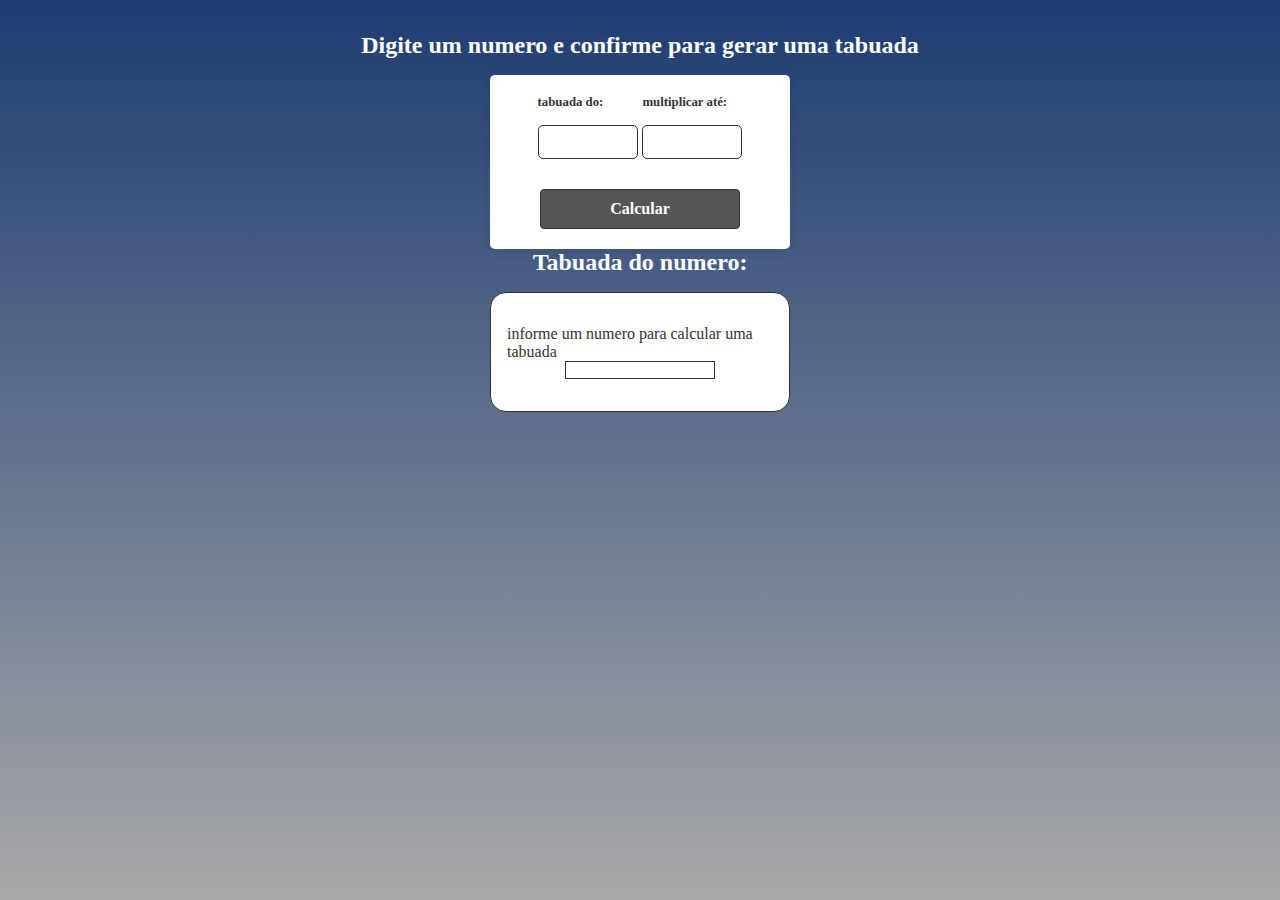
<file: Tabuada/index.html>
<!DOCTYPE html>
<html lang="en">
  <head>
    <meta charset="UTF-8" />
    <meta name="viewport" content="width=device-width, initial-scale=1.0" />
    <title>Tabuada</title>
  </head>
  <link rel="stylesheet" href="css/style.css" />
  <script src="js/script.js" defer></script>
  <body>
    <h1>Digite um numero e confirme para gerar uma tabuada</h1>
    <form id="form">
      <div class="row1">
        <div class="form-control">
          <label for="number">tabuada do:</label>
          <input type="number" placeholder="" id="number" name="number" />
        </div>
        <div class="form-control">
          <label for="multiplicador">multiplicar até:</label>
          <input type="number" value="" id="multiplicador" name="quantity" />
        </div>
      </div>
      <button id="calculate-button">Calcular</button>
    </form>
    <div id="multiplication-table">
      <h1 id="multiplication-title">Tabuada do numero: <span></span></h1>
      <div id="multiplication-operations">
        <p>informe um numero para calcular uma tabuada</p>
        <div class="row">
          <div class="operation"><span class="result"></span></div>
        </div>
      </div>
    </div>
  </body>
</html>
</file>
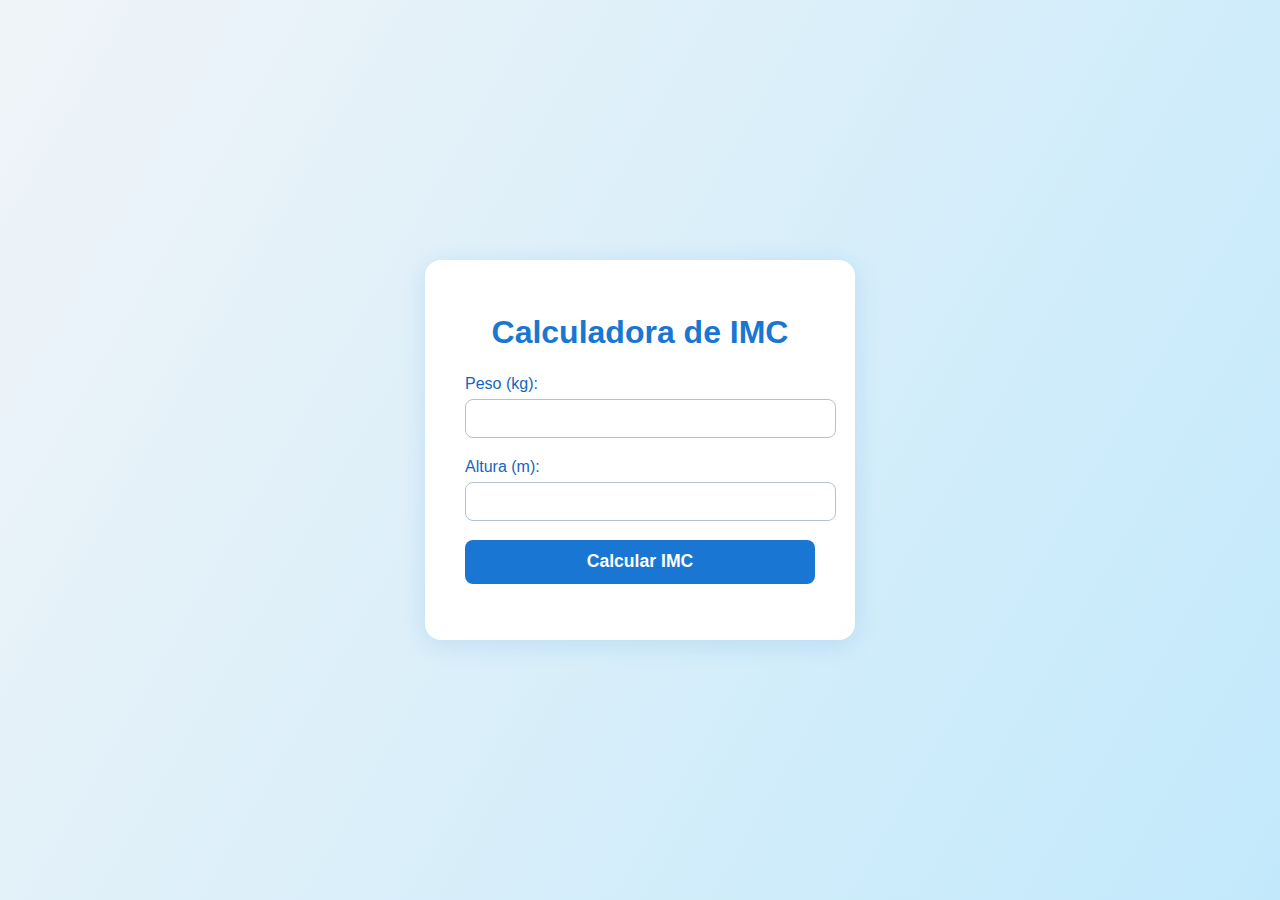
<file: calculadora-imc/calculadora-imc.html>
<!DOCTYPE html>
<html lang="pt-br">
  <head>
    <meta charset="UTF-8" />
    <meta name="viewport" content="width=device-width, initial-scale=1.0" />
    <title>Calculadora de IMC</title>
    <link rel="stylesheet" href="css/calculadora-imc.css" />
  </head>
  <body>
    <div class="imc-container">
      <h1>Calculadora de IMC</h1>
      <form id="imc-form">
        <div class="form-group">
          <label for="peso">Peso (kg):</label>
          <input
            type="number"
            id="peso"
            name="peso"
            step="0.1"
            min="1"
            required
          />
        </div>
        <div class="form-group">
          <label for="altura">Altura (m):</label>
          <input
            type="number"
            id="altura"
            name="altura"
            step="0.01"
            min="0.5"
            required
          />
        </div>
        <button type="submit">Calcular IMC</button>
        <div id="mensagem-erro" class="mensagem-erro"></div>
      </form>
      <div id="resultado-imc" class="resultado-imc"></div>
    </div>
    <script src="js/calculadora-imc.js"></script>
  </body>
</html>
</file>
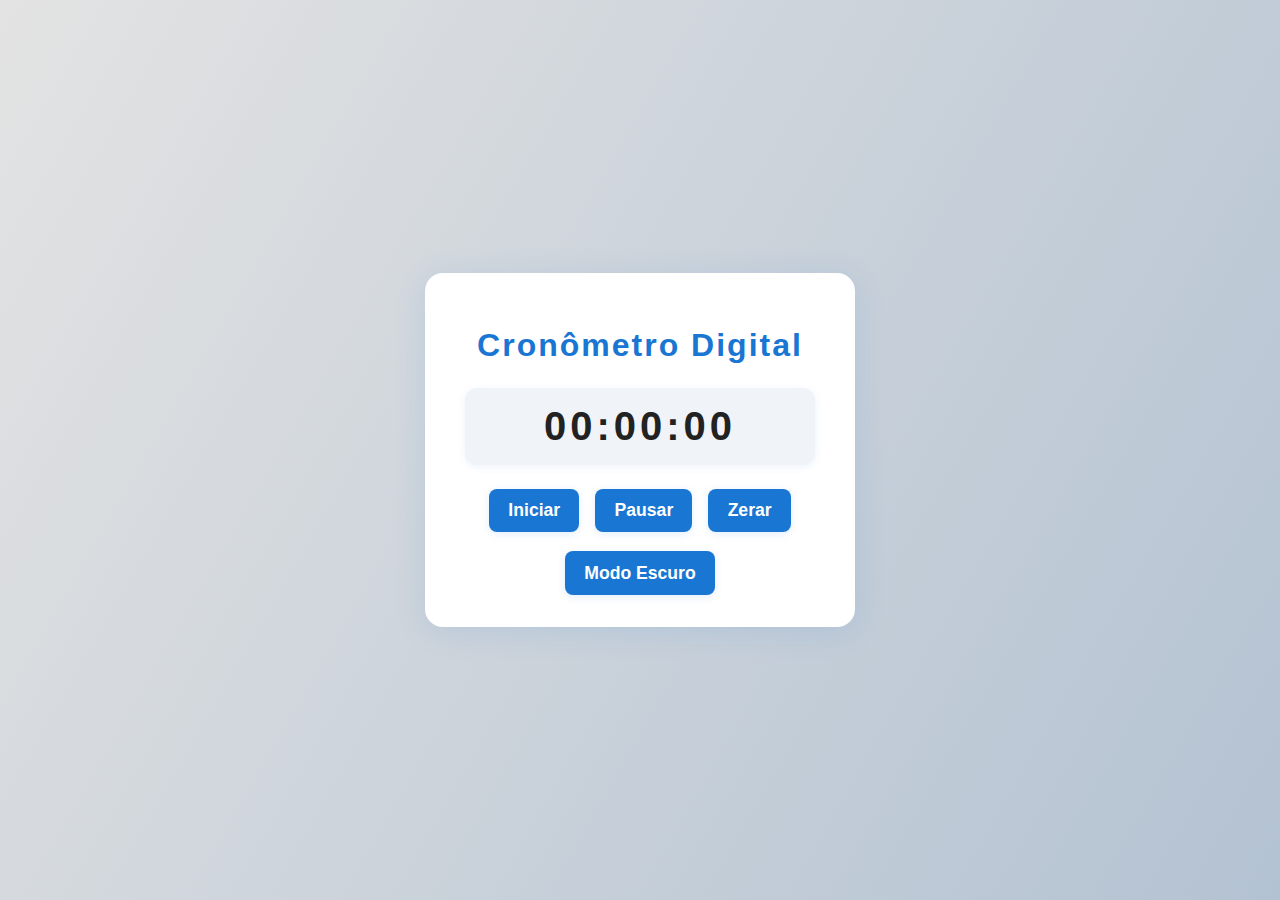
<file: cronometro/cronometro.html>
<!DOCTYPE html>
<html lang="pt-br">
  <head>
    <meta charset="UTF-8" />
    <meta name="viewport" content="width=device-width, initial-scale=1.0" />
    <title>Cronômetro Digital</title>
    <link rel="stylesheet" href="css/cronometro.css" />
  </head>
  <body>
    <div class="cronometro-container">
      <h1>Cronômetro Digital</h1>
      <div id="display" class="display">00:00:00</div>
      <div class="botoes">
        <button id="start">Iniciar</button>
        <button id="pause">Pausar</button>
        <button id="reset">Zerar</button>
      </div>
      <button id="toggle-mode">Modo Escuro</button>
    </div>
    <script src="js/cronometro.js"></script>
  </body>
</html>
</file>
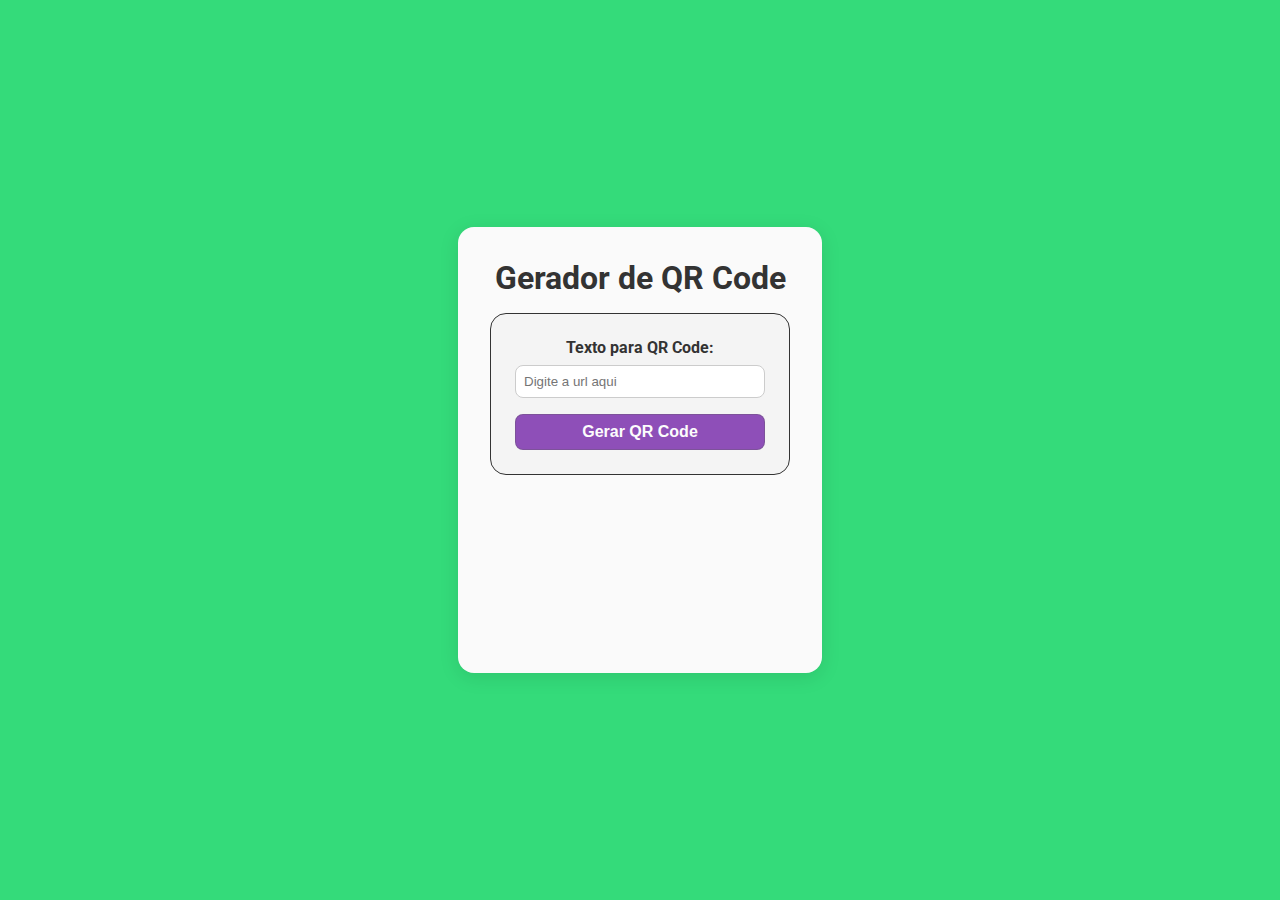
<file: gerador-qrCode/gerador-qrCode.html>
<!DOCTYPE html>
<html lang="en">
  <head>
    <meta charset="UTF-8" />
    <meta name="viewport" content="width=device-width, initial-scale=1.0" />
    <title>Gerador de QR Code</title>
    <!-- link da folha de estilo -->
    <link rel="stylesheet" href="css/gerador-qrCode.css" />
    <!-- link dafont roboto -->
    <link rel="preconnect" href="https://fonts.googleapis.com" />
    <link rel="preconnect" href="https://fonts.gstatic.com" crossorigin />
    <link
      href="https://fonts.googleapis.com/css2?family=Roboto:ital,wght@0,100..900;1,100..900&display=swap"
      rel="stylesheet"
    />
  </head>
  <body>
    <div class="container .active">
      <h1>Gerador de QR Code</h1>
      <form id="qrForm">
        <label for="qrInput">Texto para QR Code:</label>
        <input
          type="text"
          id="qrInput"
          required
          placeholder="Digite a url aqui"
        />
        <button type="submit">Gerar QR Code</button>
      </form>
      <div id="qrCode">
        <img src="images/qrcode.png" alt="" />
      </div>
    </div>

    <!-- link do script gerador-qrCode.js -->
    <script src="js/gerador-qrCode.js" defer></script>
  </body>
</html>
</file>
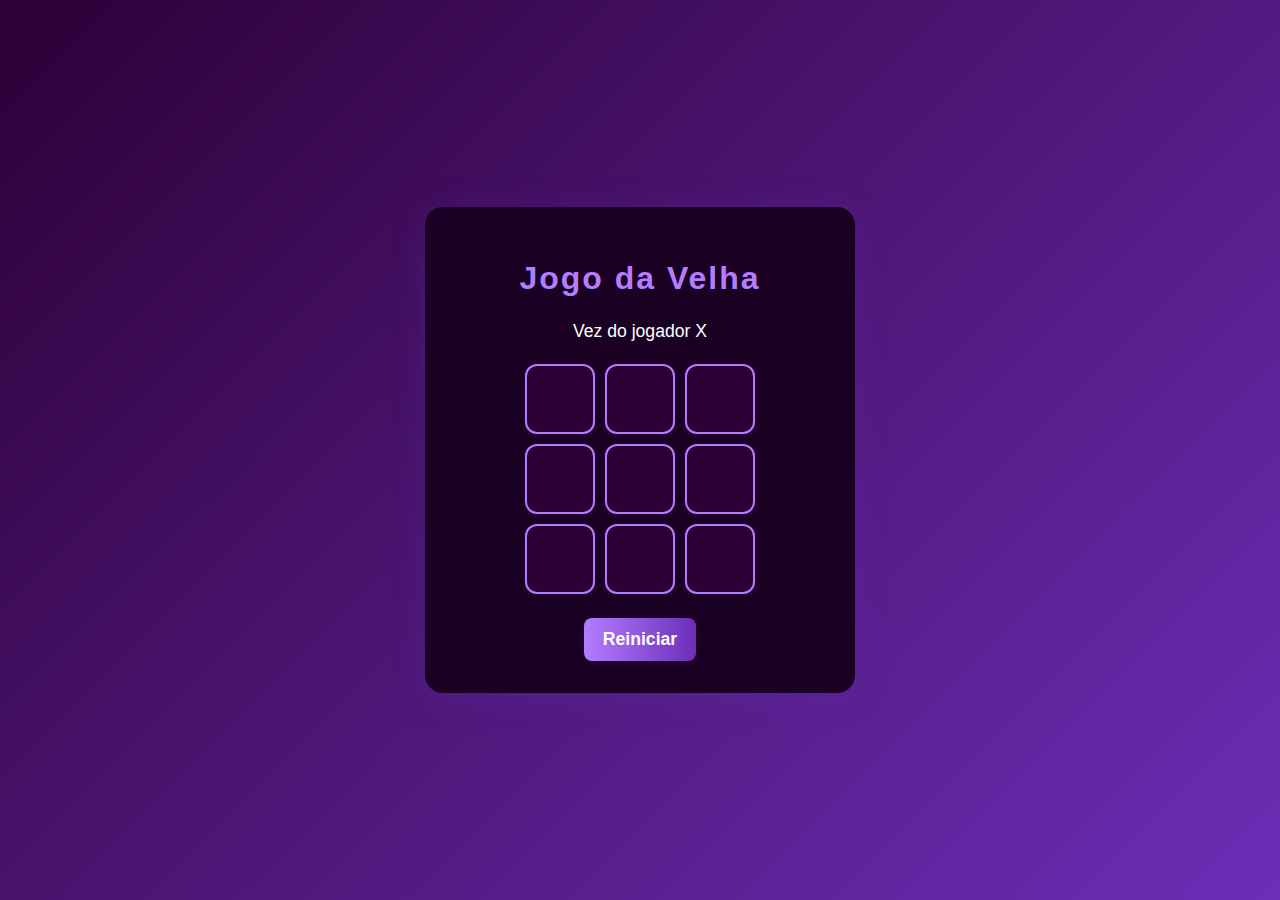
<file: jogo-da-velha/jogo-da-velha.html>
<!DOCTYPE html>
<html lang="pt-br">
  <head>
    <meta charset="UTF-8" />
    <meta name="viewport" content="width=device-width, initial-scale=1.0" />
    <title>Jogo da Velha</title>
    <link rel="stylesheet" href="css/jogo-da-velha.css" />
  </head>
  <body>
    <div class="velha-container">
      <h1>Jogo da Velha</h1>
      <div id="status" class="status"></div>
      <div class="tabuleiro" id="tabuleiro">
        <!-- 9 células do tabuleiro -->
        <div class="celula" data-index="0"></div>
        <div class="celula" data-index="1"></div>
        <div class="celula" data-index="2"></div>
        <div class="celula" data-index="3"></div>
        <div class="celula" data-index="4"></div>
        <div class="celula" data-index="5"></div>
        <div class="celula" data-index="6"></div>
        <div class="celula" data-index="7"></div>
        <div class="celula" data-index="8"></div>
      </div>
      <button id="reiniciar">Reiniciar</button>
    </div>
    <script src="js/jogo-da-velha.js"></script>
  </body>
</html>
</file>
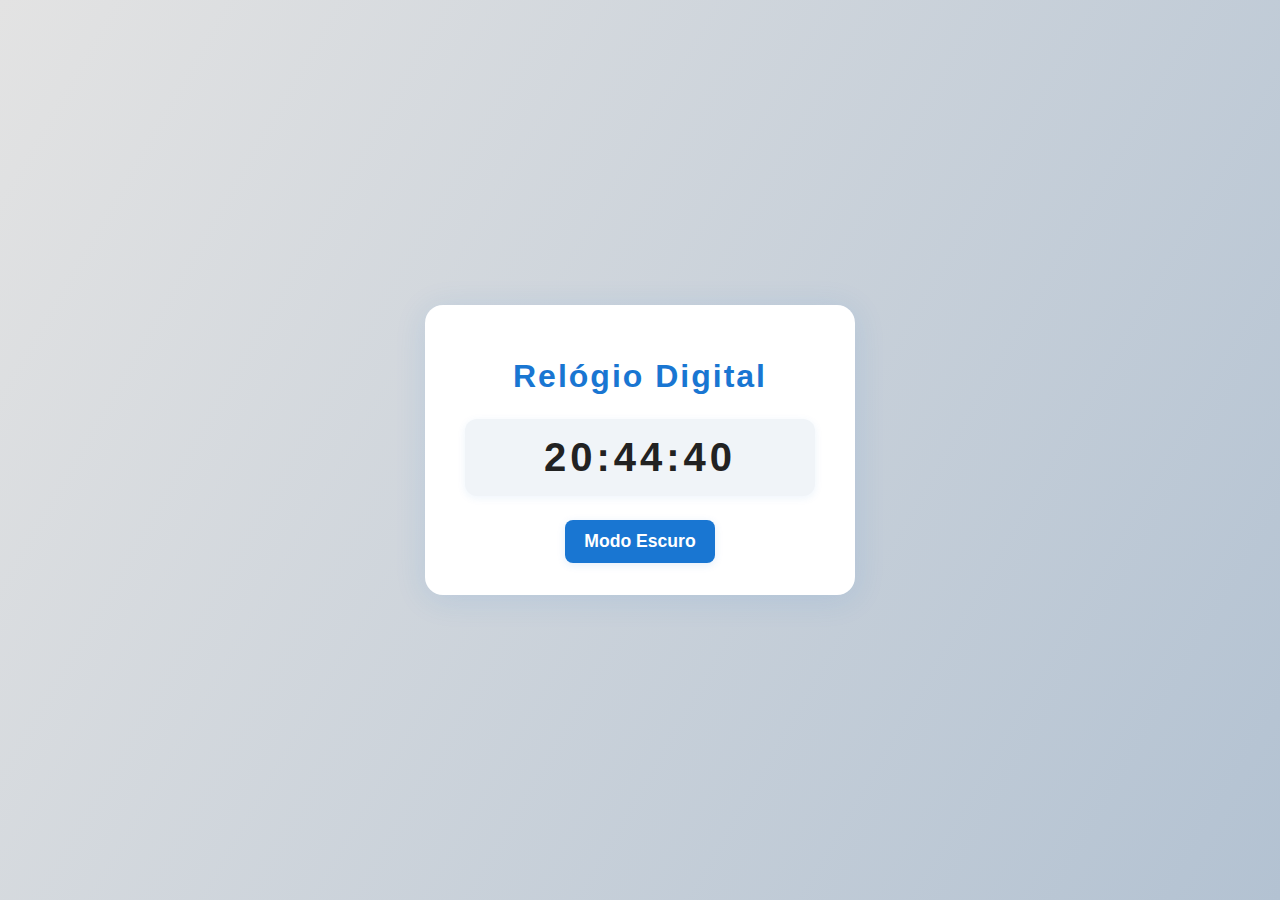
<file: relogio-Digital/relogio-digital.html>
<!DOCTYPE html>
<html lang="pt-br">
  <head>
    <meta charset="UTF-8" />
    <meta name="viewport" content="width=device-width, initial-scale=1.0" />
    <title>Relógio Digital</title>
    <link rel="stylesheet" href="css/relogio-digital.css" />
  </head>
  <body>
    <div class="relogio-container">
      <h1>Relógio Digital</h1>
      <div id="relogio" class="relogio"></div>
      <button id="toggle-mode">Modo Escuro</button>
    </div>
    <script src="js/relogio-digital.js"></script>
  </body>
</html>
</file>
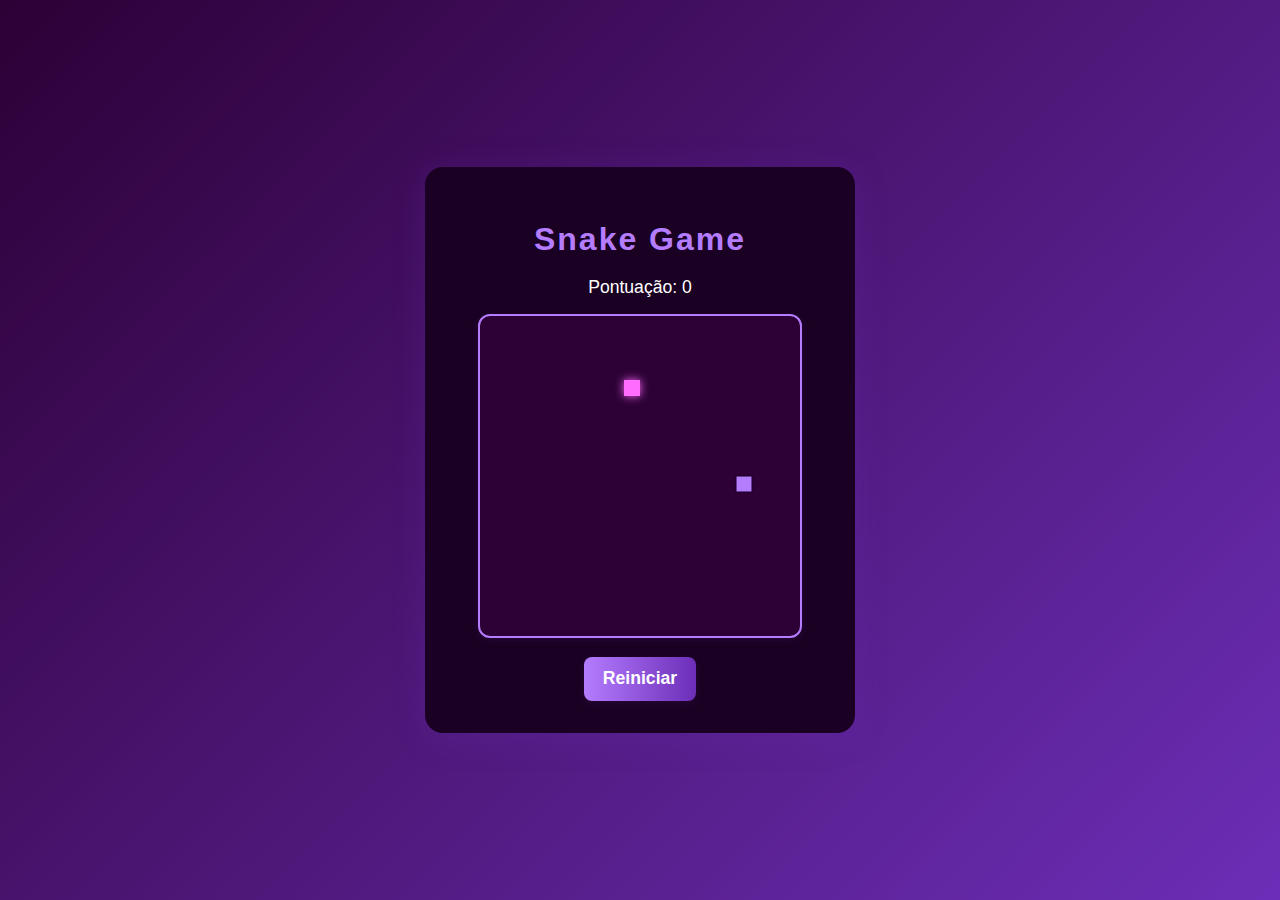
<file: snakeGame/snake-Game.html>
<!DOCTYPE html>
<html lang="pt-br">
  <head>
    <meta charset="UTF-8" />
    <meta name="viewport" content="width=device-width, initial-scale=1.0" />
    <title>Snake Game</title>
    <link rel="stylesheet" href="css/snake-Game.css" />
  </head>
  <body>
    <div class="snake-container">
      <h1>Snake Game</h1>
      <div class="score">Pontuação: <span id="score">0</span></div>
      <canvas id="gameCanvas" width="320" height="320"></canvas>
      <button id="restart">Reiniciar</button>
    </div>
    <script src="js/snake-Game.js"></script>
  </body>
</html>
</file>
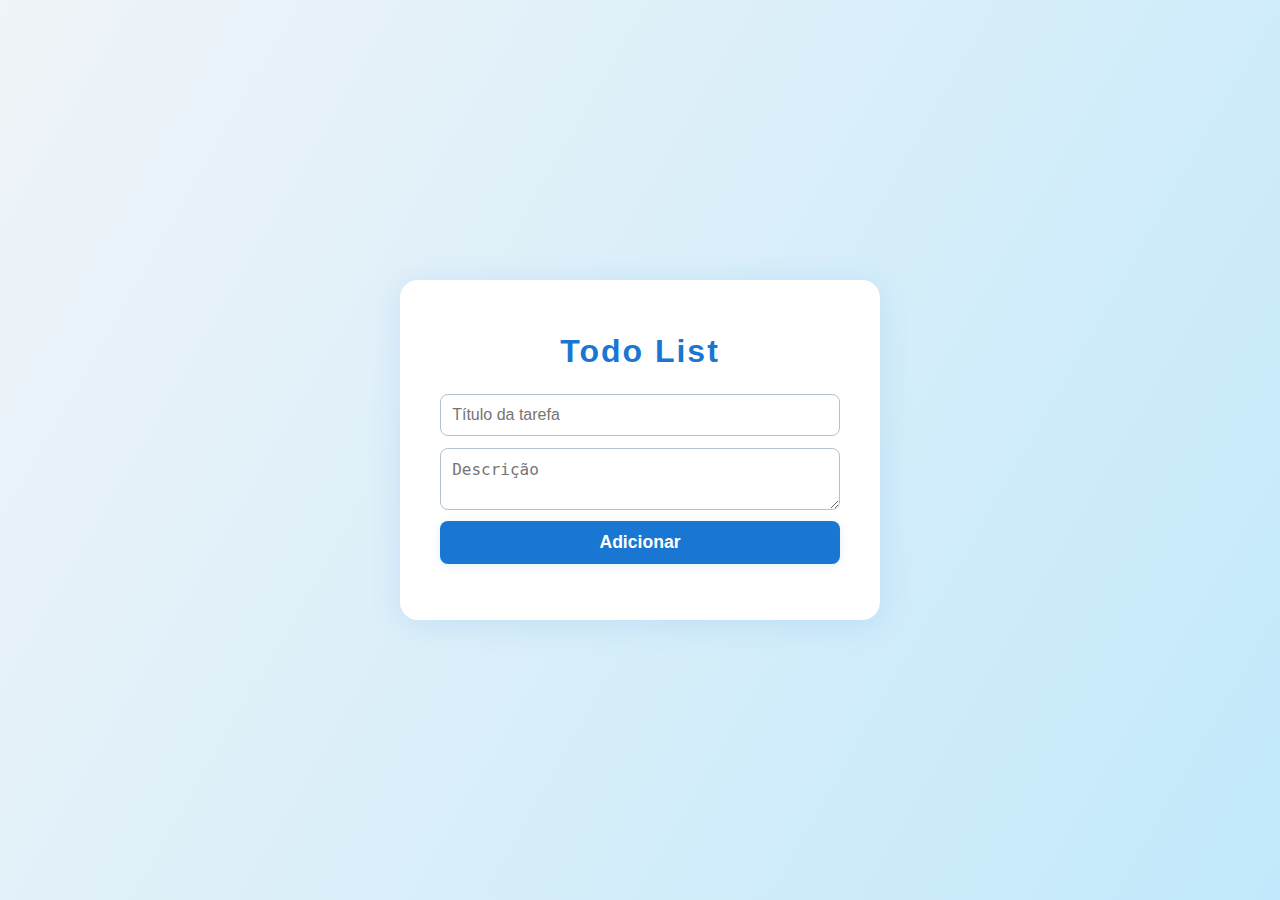
<file: todo-list/todo-list.html>
<!DOCTYPE html>
<html lang="pt-br">
  <head>
    <meta charset="UTF-8" />
    <meta name="viewport" content="width=device-width, initial-scale=1.0" />
    <title>Todo List</title>
    <link rel="stylesheet" href="css/todo-list.css" />
  </head>
  <body>
    <div class="todo-container">
      <h1>Todo List</h1>
      <form id="todo-form">
        <input
          type="text"
          id="titulo"
          placeholder="Título da tarefa"
          required
        />
        <textarea id="descricao" placeholder="Descrição" rows="2"></textarea>
        <button type="submit">Adicionar</button>
      </form>
      <ul id="lista-tarefas" class="lista-tarefas"></ul>
    </div>
    <script src="js/todo-list.js"></script>
  </body>
</html>
</file>
<file: Tabuada/css/style.css>
/* O seletor universal * serve para aplicar estilos a todos os elementos da página. 
  Por exemplo, é comum usar * para definir box-sizing ou remover margens/paddings padrão:
  * {
    box-sizing: border-box;
    margin: 0;
    padding: 0;
  }
*/
* {
  box-sizing: border-box;
  margin: 0;
  padding: 0;
  font-family: "Helvetica, Arial, sans-serif";
}
body {
  min-height: 100vh;
  margin: 0;
  background: linear-gradient(to bottom, #1e3c72 0%, #a9a9a9 100%);
  display: flex;
  flex-direction: column;
  align-items: center;
  padding: 2rem;
}

h1 {
  color: #fff;
  text-align: center;
  margin-bottom: 1rem;
  font-size: 1.5rem;
}

#form {
  width: 300px;
  height: auto;
  background-color: #fff;
  padding: 20px;
  border-radius: 5px;
  box-shadow: 0 2px 10px rgba(0, 0, 0, 0.1);
  align-items: center;
  justify-content: center;
  color: #333;
  display: flex;
  flex-wrap: wrap;
}
.row1 {
  display: flex;
  flex-direction: row;
  justify-content: space-around;
  gap: 0.3rem;
}
.form-control {
  display: flex;
  flex-direction: column;
}
.form-control label {
  margin-bottom: 5px;
  font-weight: bold;
  font-size: 0.8rem;
}
.form-control input {
  padding: 8px;
  border: 1px solid #333;
  border-radius: 1rem;
  width: 100px;
  box-sizing: border-box;
  margin: 10px 0px 30px 0px;
  border-radius: 5px;
}
#calculate-button {
  background-color: #555;
  color: #fff;
  font-weight: bold;
  border: none;
  border-radius: 4px;
  border: 1px solid #333;
  padding: 10px 15px;
  cursor: pointer;
  width: 200px;
  max-height: 50px;
  font-size: 1rem;
  font-family: "Helvetica, Arial, sans-serif";
}
#calculate-button:hover {
  background-color: #1a2a4d;
}

#multiplication-operations {
  display: flex;
  flex-direction: column;
  align-items: center;
  max-width: 300px;
  margin: 1rem;
  padding: 2rem 1rem;
  background-color: #fff;
  border: 1px solid #333;
  border-radius: 1rem;
  color: #333;
}

#multiplication-operations h2 {
  margin-bottom: 1rem;
  font-size: 1.2rem;
  color: #555;
}
.row {
  display: flex;
  justify-content: center;
  border: 1px solid #333;
  border-bottom: none;
  padding: 0.5rem;
  width: 150px;
}
.row:last-child {
  border-bottom: 1px solid #333;
}
#multiplication-operations .result {
  font-weight: bold;
  color: #1a2a4d;
}
</file>
<file: calculadora-imc/css/calculadora-imc.css>
body {
  margin: 0;
  font-family: "Segoe UI", Arial, sans-serif;
  background: linear-gradient(120deg, #f0f4f8 0%, #c2e9fb 100%);
  min-height: 100vh;
  display: flex;
  justify-content: center;
  align-items: center;
}

.imc-container {
  background: #fff;
  padding: 2rem 2.5rem;
  border-radius: 16px;
  box-shadow: 0 4px 24px rgba(25, 118, 210, 0.15);
  max-width: 350px;
  width: 100%;
}

.imc-container h1 {
  text-align: center;
  color: #1976d2;
  margin-bottom: 1.5rem;
  font-size: 2rem;
}

.form-group {
  margin-bottom: 1.2rem;
}

label {
  display: block;
  margin-bottom: 0.4rem;
  color: #1565c0;
  font-weight: 500;
}

input[type="number"] {
  width: 100%;
  padding: 0.6rem;
  border: 1px solid #b3c2d2;
  border-radius: 8px;
  font-size: 1rem;
  outline: none;
  transition: border 0.2s;
}

input[type="number"]:focus {
  border-color: #1976d2;
}

button[type="submit"] {
  width: 100%;
  padding: 0.7rem;
  background: #1976d2;
  color: #fff;
  border: none;
  border-radius: 8px;
  font-size: 1.1rem;
  font-weight: bold;
  cursor: pointer;
  transition: background 0.2s;
}

button[type="submit"]:hover {
  background: #1565c0;
}

.mensagem-erro {
  color: #d32f2f;
  margin-top: 0.7rem;
  font-size: 1rem;
  text-align: center;
}

.resultado-imc {
  margin-top: 1.5rem;
  text-align: center;
  font-size: 1.2rem;
  color: #1976d2;
}

.classificacao {
  display: block;
  margin-top: 0.5rem;
  font-size: 1.1rem;
  color: #1565c0;
  font-weight: bold;
}

/* Responsividade */
@media (max-width: 500px) {
  .imc-container {
    padding: 1rem;
    max-width: 95vw;
  }
  .imc-container h1 {
    font-size: 1.3rem;
  }
}
</file>
<file: cronometro/css/cronometro.css>
body {
  margin: 0;
  font-family: "Segoe UI", Arial, sans-serif;
  background: linear-gradient(120deg, #e3e3e3 0%, #b3c2d2 100%);
  min-height: 100vh;
  display: flex;
  justify-content: center;
  align-items: center;
  transition: background 0.3s;
}

.cronometro-container {
  background: #fff;
  padding: 2rem 2.5rem;
  border-radius: 18px;
  box-shadow: 0 4px 32px rgba(25, 118, 210, 0.12);
  text-align: center;
  max-width: 350px;
  width: 100%;
  transition: background 0.3s, color 0.3s;
}

.cronometro-container h1 {
  color: #1976d2;
  margin-bottom: 1.5rem;
  font-size: 2rem;
  letter-spacing: 2px;
}

.display {
  font-size: 2.5rem;
  font-weight: bold;
  color: #222;
  background: #f0f4f8;
  border-radius: 12px;
  padding: 1rem 0;
  margin-bottom: 1.5rem;
  letter-spacing: 4px;
  box-shadow: 0 2px 8px rgba(25, 118, 210, 0.08);
  transition: background 0.3s, color 0.3s;
}

.botoes {
  display: flex;
  justify-content: center;
  gap: 1rem;
  margin-bottom: 1.2rem;
}

.botoes button {
  background: #1976d2;
  color: #fff;
  border: none;
  border-radius: 8px;
  padding: 0.7rem 1.2rem;
  font-size: 1.1rem;
  font-weight: bold;
  cursor: pointer;
  box-shadow: 0 2px 8px rgba(25, 118, 210, 0.12);
  transition: background 0.3s;
}

.botoes button:hover {
  background: #1565c0;
}

#toggle-mode {
  background: #1976d2;
  color: #fff;
  border: none;
  border-radius: 8px;
  padding: 0.7rem 1.2rem;
  font-size: 1.1rem;
  font-weight: bold;
  cursor: pointer;
  box-shadow: 0 2px 8px rgba(25, 118, 210, 0.12);
  transition: background 0.3s;
}

#toggle-mode:hover {
  background: #1565c0;
}

/* Modo escuro */
body.dark-mode {
  background: linear-gradient(120deg, #222 0%, #444 100%);
}

body.dark-mode .cronometro-container {
  background: #222;
  color: #fff;
}

body.dark-mode .cronometro-container h1 {
  color: #b3c2d2;
}

body.dark-mode .display {
  background: #333;
  color: #b3c2d2;
}

body.dark-mode .botoes button,
body.dark-mode #toggle-mode {
  background: #444;
  color: #b3c2d2;
}

body.dark-mode .botoes button:hover,
body.dark-mode #toggle-mode:hover {
  background: #222;
}

/* Responsividade */
@media (max-width: 500px) {
  .cronometro-container {
    padding: 1rem;
    max-width: 95vw;
  }
  .cronometro-container h1 {
    font-size: 1.3rem;
  }
  .display {
    font-size: 1.5rem;
    padding: 0.7rem 0;
  }
  .botoes {
    gap: 0.5rem;
  }
}
</file>
<file: gerador-qrCode/css/gerador-qrCode.css>
* {
  margin: 0;
  padding: 0;
  box-sizing: border-box;
}

body {
  font-family: "Roboto", sans-serif;
  background-color: #f4f4f4;
  padding: 20px;
  display: flex;
  justify-content: center;
  align-items: center;
  min-height: 100vh;
  background-color: #34db7a;
}

.container {
  max-width: 400px;
  margin: auto;
  background: #fff;
  padding: 2rem;
  border-radius: 12px;
  box-shadow: 0 4px 20px rgba(0, 0, 0, 0.1);
  justify-content: center;
  display: flex;
  align-items: center;
  flex-direction: column;
  border-radius: 1rem;
  background-color: #fafafa;
  color: #333;
  transition: 0.2s;
}
.container.active #qrCode {
  opacity: 1;
}

#qrForm {
  display: flex;
  flex-direction: column;
  width: 300px;
  background-color: #f4f4f4;
  border: 1px solid #333;
  padding: 1.5rem;
  margin: 1rem 0;
  border-radius: 1rem;
  color: #333;
}
#qrForm label {
  margin-bottom: 0.5rem;
  justify-content: center;
  align-items: center;
  text-align: center;
  font-weight: bold;
  font-size: 1rem;
}

#qrForm input[type="text"] {
  width: 100%;
  padding: 0.5rem;
  margin-bottom: 1rem;
  border: 1px solid #ccc;
  border-radius: 0.5rem;
}

#qrForm button[type="submit"] {
  font-size: 1rem;
  background-color: #7526aa;
  color: #333;
  border: 1px solid #33333350;
  padding: 0.5rem 1rem;
  border-radius: 0.5rem;
  cursor: pointer;
  font-weight: bold;
  color: #fff;
  opacity: 0.8;
}

#qrForm button[type="submit"]:hover {
  opacity: 1;
}
#qrCode {
  display: flex;
  opacity: 0;
  transition: opacity 0.2s;
}
</file>
<file: jogo-da-velha/css/jogo-da-velha.css>
body {
  margin: 0;
  font-family: "Segoe UI", Arial, sans-serif;
  background: linear-gradient(135deg, #2d0036 0%, #6c2eb7 100%);
  min-height: 100vh;
  display: flex;
  justify-content: center;
  align-items: center;
}

.velha-container {
  background: #1a0022;
  padding: 2rem 2.5rem;
  border-radius: 18px;
  box-shadow: 0 4px 32px rgba(108, 46, 183, 0.25);
  max-width: 350px;
  width: 100%;
  text-align: center;
}

.velha-container h1 {
  color: #b47cff;
  margin-bottom: 1.5rem;
  font-size: 2rem;
  letter-spacing: 2px;
}

.status {
  color: #fff;
  font-size: 1.1rem;
  margin-bottom: 1rem;
  min-height: 1.5em;
}

.tabuleiro {
  display: grid;
  grid-template-columns: repeat(3, 70px);
  grid-template-rows: repeat(3, 70px);
  gap: 10px;
  justify-content: center;
  margin-bottom: 1.5rem;
}

.celula {
  background: #2d0036;
  border: 2px solid #b47cff;
  border-radius: 12px;
  font-size: 2.2rem;
  color: #fff;
  display: flex;
  align-items: center;
  justify-content: center;
  cursor: pointer;
  transition: background 0.2s, box-shadow 0.2s;
  box-shadow: 0 2px 8px rgba(108, 46, 183, 0.15);
  user-select: none;
}

.celula:hover {
  background: #6c2eb7;
}

.celula.x {
  color: #b47cff;
  text-shadow: 0 0 8px #b47cff88;
}

.celula.o {
  color: #ff6cff;
  text-shadow: 0 0 8px #ff6cff88;
}

.celula.vencedor {
  background: #000;
  color: #fff;
  border-color: #ff6cff;
  box-shadow: 0 0 16px #ff6cff88;
}

#reiniciar {
  background: linear-gradient(90deg, #b47cff 0%, #6c2eb7 100%);
  color: #fff;
  border: none;
  border-radius: 8px;
  padding: 0.7rem 1.2rem;
  font-size: 1.1rem;
  font-weight: bold;
  cursor: pointer;
  box-shadow: 0 2px 8px rgba(108, 46, 183, 0.15);
  transition: background 0.2s;
}

#reiniciar:hover {
  background: linear-gradient(90deg, #6c2eb7 0%, #b47cff 100%);
}

/* Responsividade */
@media (max-width: 500px) {
  .velha-container {
    padding: 1rem;
    max-width: 95vw;
  }
  .tabuleiro {
    grid-template-columns: repeat(3, 50px);
    grid-template-rows: repeat(3, 50px);
    gap: 7px;
  }
  .velha-container h1 {
    font-size: 1.3rem;
  }
}
</file>
<file: relogio-Digital/css/relogio-digital.css>
body {
  margin: 0;
  font-family: "Segoe UI", Arial, sans-serif;
  background: linear-gradient(120deg, #e3e3e3 0%, #b3c2d2 100%);
  min-height: 100vh;
  display: flex;
  justify-content: center;
  align-items: center;
  transition: background 0.3s;
}

.relogio-container {
  background: #fff;
  padding: 2rem 2.5rem;
  border-radius: 18px;
  box-shadow: 0 4px 32px rgba(25, 118, 210, 0.12);
  text-align: center;
  max-width: 350px;
  width: 100%;
  transition: background 0.3s, color 0.3s;
}

.relogio-container h1 {
  color: #1976d2;
  margin-bottom: 1.5rem;
  font-size: 2rem;
  letter-spacing: 2px;
}

.relogio {
  font-size: 2.5rem;
  font-weight: bold;
  color: #222;
  background: #f0f4f8;
  border-radius: 12px;
  padding: 1rem 0;
  margin-bottom: 1.5rem;
  letter-spacing: 4px;
  box-shadow: 0 2px 8px rgba(25, 118, 210, 0.08);
  transition: background 0.3s, color 0.3s;
}

#toggle-mode {
  background: #1976d2;
  color: #fff;
  border: none;
  border-radius: 8px;
  padding: 0.7rem 1.2rem;
  font-size: 1.1rem;
  font-weight: bold;
  cursor: pointer;
  box-shadow: 0 2px 8px rgba(25, 118, 210, 0.12);
  transition: background 0.3s;
}

#toggle-mode:hover {
  background: #1565c0;
}

/* Modo escuro */
body.dark-mode {
  background: linear-gradient(120deg, #222 0%, #444 100%);
}

body.dark-mode .relogio-container {
  background: #222;
  color: #fff;
}

body.dark-mode .relogio-container h1 {
  color: #b3c2d2;
}

body.dark-mode .relogio {
  background: #333;
  color: #b3c2d2;
}

body.dark-mode #toggle-mode {
  background: #444;
  color: #b3c2d2;
}

body.dark-mode #toggle-mode:hover {
  background: #222;
}

/* Responsividade */
@media (max-width: 500px) {
  .relogio-container {
    padding: 1rem;
    max-width: 95vw;
  }
  .relogio-container h1 {
    font-size: 1.3rem;
  }
  .relogio {
    font-size: 1.5rem;
    padding: 0.7rem 0;
  }
}
</file>
<file: snakeGame/css/snake-Game.css>
body {
  margin: 0;
  font-family: "Segoe UI", Arial, sans-serif;
  background: linear-gradient(135deg, #2d0036 0%, #6c2eb7 100%);
  min-height: 100vh;
  display: flex;
  justify-content: center;
  align-items: center;
}

.snake-container {
  background: #1a0022;
  padding: 2rem 2.5rem;
  border-radius: 18px;
  box-shadow: 0 4px 32px rgba(108, 46, 183, 0.25);
  max-width: 350px;
  width: 100%;
  text-align: center;
}

.snake-container h1 {
  color: #b47cff;
  margin-bottom: 1.2rem;
  font-size: 2rem;
  letter-spacing: 2px;
}

.score {
  color: #fff;
  font-size: 1.1rem;
  margin-bottom: 1rem;
}

canvas {
  background: #2d0036;
  border: 2px solid #b47cff;
  border-radius: 12px;
  box-shadow: 0 2px 8px rgba(108, 46, 183, 0.15);
  margin-bottom: 1.2rem;
  display: block;
  margin-left: auto;
  margin-right: auto;
}

#restart {
  background: linear-gradient(90deg, #b47cff 0%, #6c2eb7 100%);
  color: #fff;
  border: none;
  border-radius: 8px;
  padding: 0.7rem 1.2rem;
  font-size: 1.1rem;
  font-weight: bold;
  cursor: pointer;
  box-shadow: 0 2px 8px rgba(108, 46, 183, 0.15);
  transition: background 0.2s;
}

#restart:hover {
  background: linear-gradient(90deg, #6c2eb7 0%, #b47cff 100%);
}

/* Responsividade */
@media (max-width: 500px) {
  .snake-container {
    padding: 1rem;
    max-width: 95vw;
  }
  .snake-container h1 {
    font-size: 1.3rem;
  }
  canvas {
    width: 220px !important;
    height: 220px !important;
  }
}
</file>
<file: todo-list/css/todo-list.css>
body {
  margin: 0;
  font-family: "Segoe UI", Arial, sans-serif;
  background: linear-gradient(120deg, #f0f4f8 0%, #c2e9fb 100%);
  min-height: 100vh;
  display: flex;
  justify-content: center;
  align-items: center;
}

.todo-container {
  background: #fff;
  padding: 2rem 2.5rem;
  border-radius: 18px;
  box-shadow: 0 4px 32px rgba(25, 118, 210, 0.12);
  max-width: 400px;
  width: 100%;
  text-align: center;
}

.todo-container h1 {
  color: #1976d2;
  margin-bottom: 1.5rem;
  font-size: 2rem;
  letter-spacing: 2px;
}

#todo-form {
  display: flex;
  flex-direction: column;
  gap: 0.7rem;
  margin-bottom: 1.5rem;
}

#todo-form input,
#todo-form textarea {
  padding: 0.7rem;
  border: 1px solid #b3c2d2;
  border-radius: 8px;
  font-size: 1rem;
  outline: none;
  transition: border 0.2s;
}

#todo-form input:focus,
#todo-form textarea:focus {
  border-color: #1976d2;
}

#todo-form button {
  background: #1976d2;
  color: #fff;
  border: none;
  border-radius: 8px;
  padding: 0.7rem 1.2rem;
  font-size: 1.1rem;
  font-weight: bold;
  cursor: pointer;
  box-shadow: 0 2px 8px rgba(25, 118, 210, 0.12);
  transition: background 0.2s;
}

#todo-form button:hover {
  background: #1565c0;
}

.lista-tarefas {
  list-style: none;
  padding: 0;
  margin: 0;
}

.tarefa {
  background: #f0f4f8;
  border-radius: 10px;
  box-shadow: 0 2px 8px rgba(25, 118, 210, 0.08);
  margin-bottom: 1rem;
  padding: 1rem;
  position: relative;
  text-align: left;
  animation: fadeIn 0.4s;
}

.tarefa-titulo {
  font-size: 1.1rem;
  font-weight: bold;
  color: #1976d2;
  margin-bottom: 0.4rem;
}

.tarefa-descricao {
  font-size: 1rem;
  color: #333;
  margin-bottom: 0.7rem;
}

.tarefa button {
  position: absolute;
  top: 1rem;
  right: 1rem;
  background: #d32f2f;
  color: #fff;
  border: none;
  border-radius: 6px;
  padding: 0.4rem 0.8rem;
  font-size: 0.95rem;
  cursor: pointer;
  transition: background 0.2s;
}

.tarefa button:hover {
  background: #b71c1c;
}

@keyframes fadeIn {
  from {
    opacity: 0;
    transform: translateY(10px);
  }
  to {
    opacity: 1;
    transform: translateY(0);
  }
}

/* Responsividade */
@media (max-width: 500px) {
  .todo-container {
    padding: 1rem;
    max-width: 95vw;
  }
  .todo-container h1 {
    font-size: 1.3rem;
  }
}
</file>
